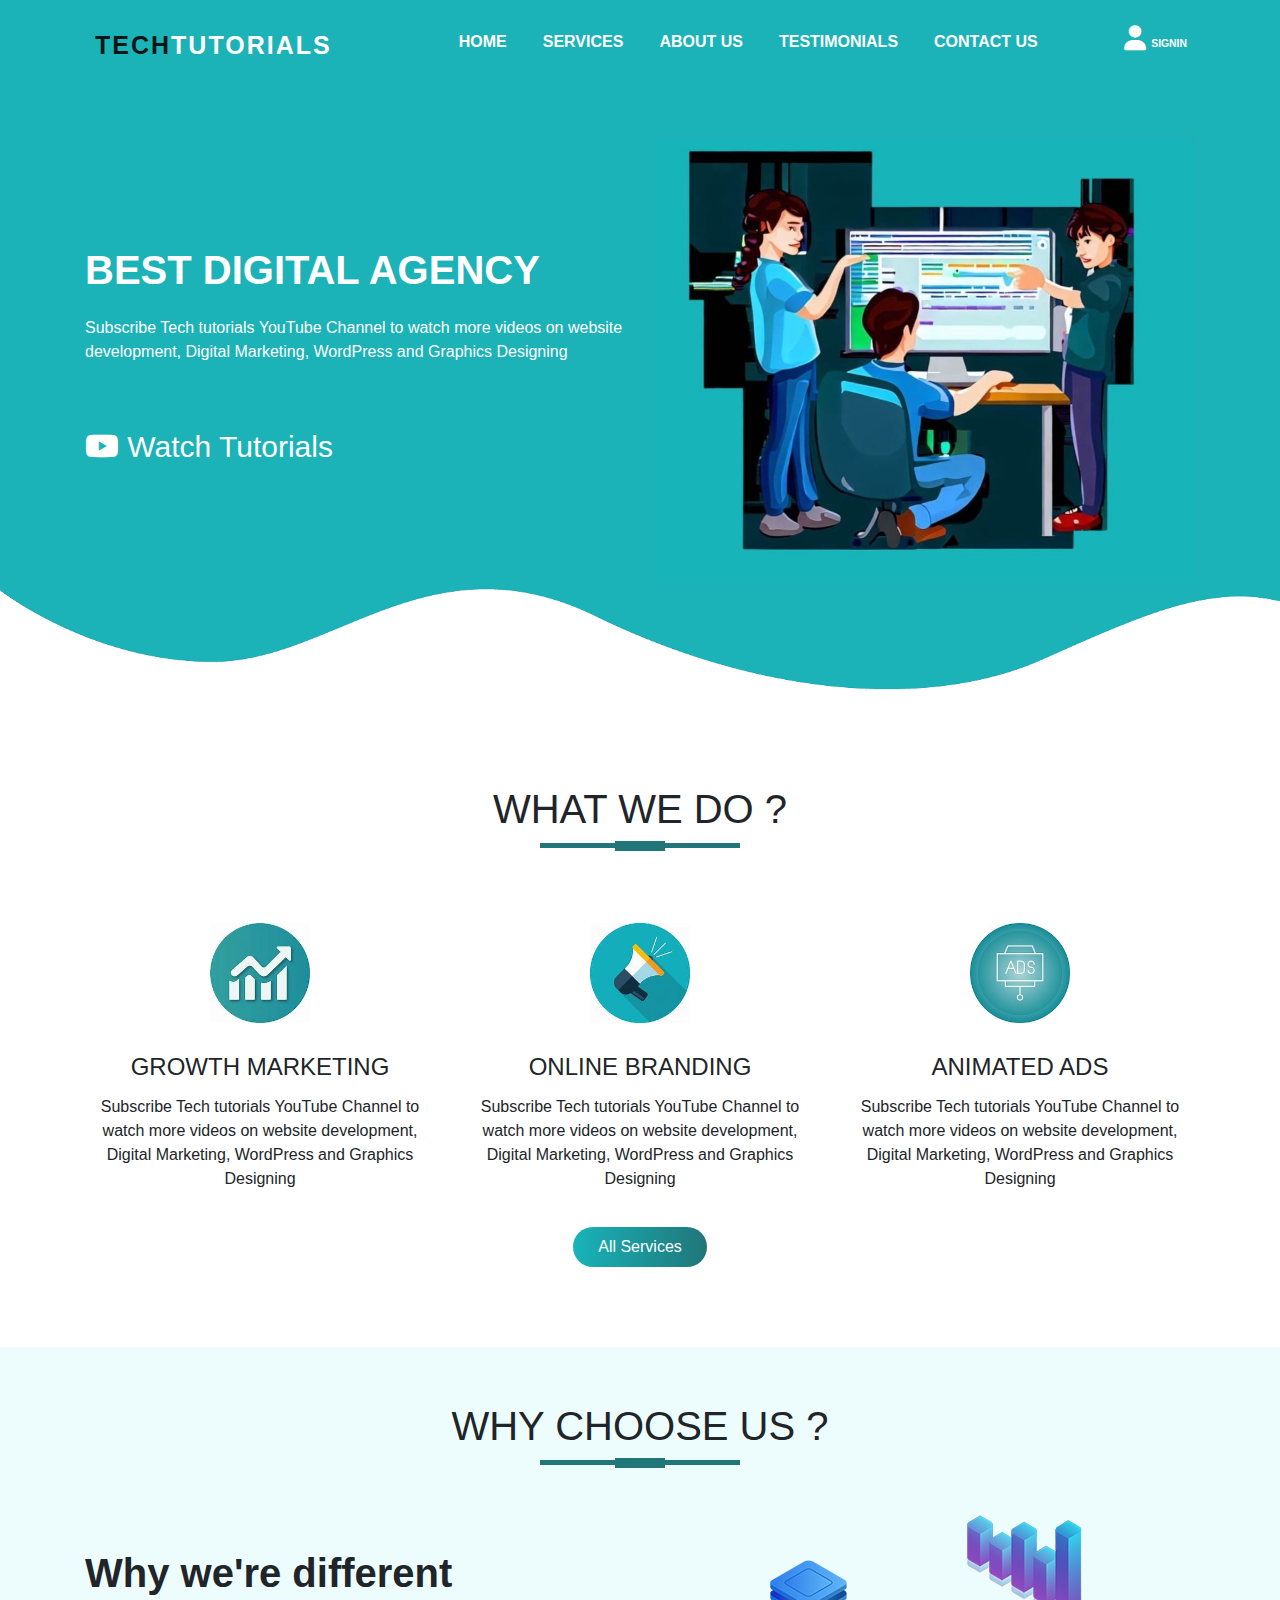
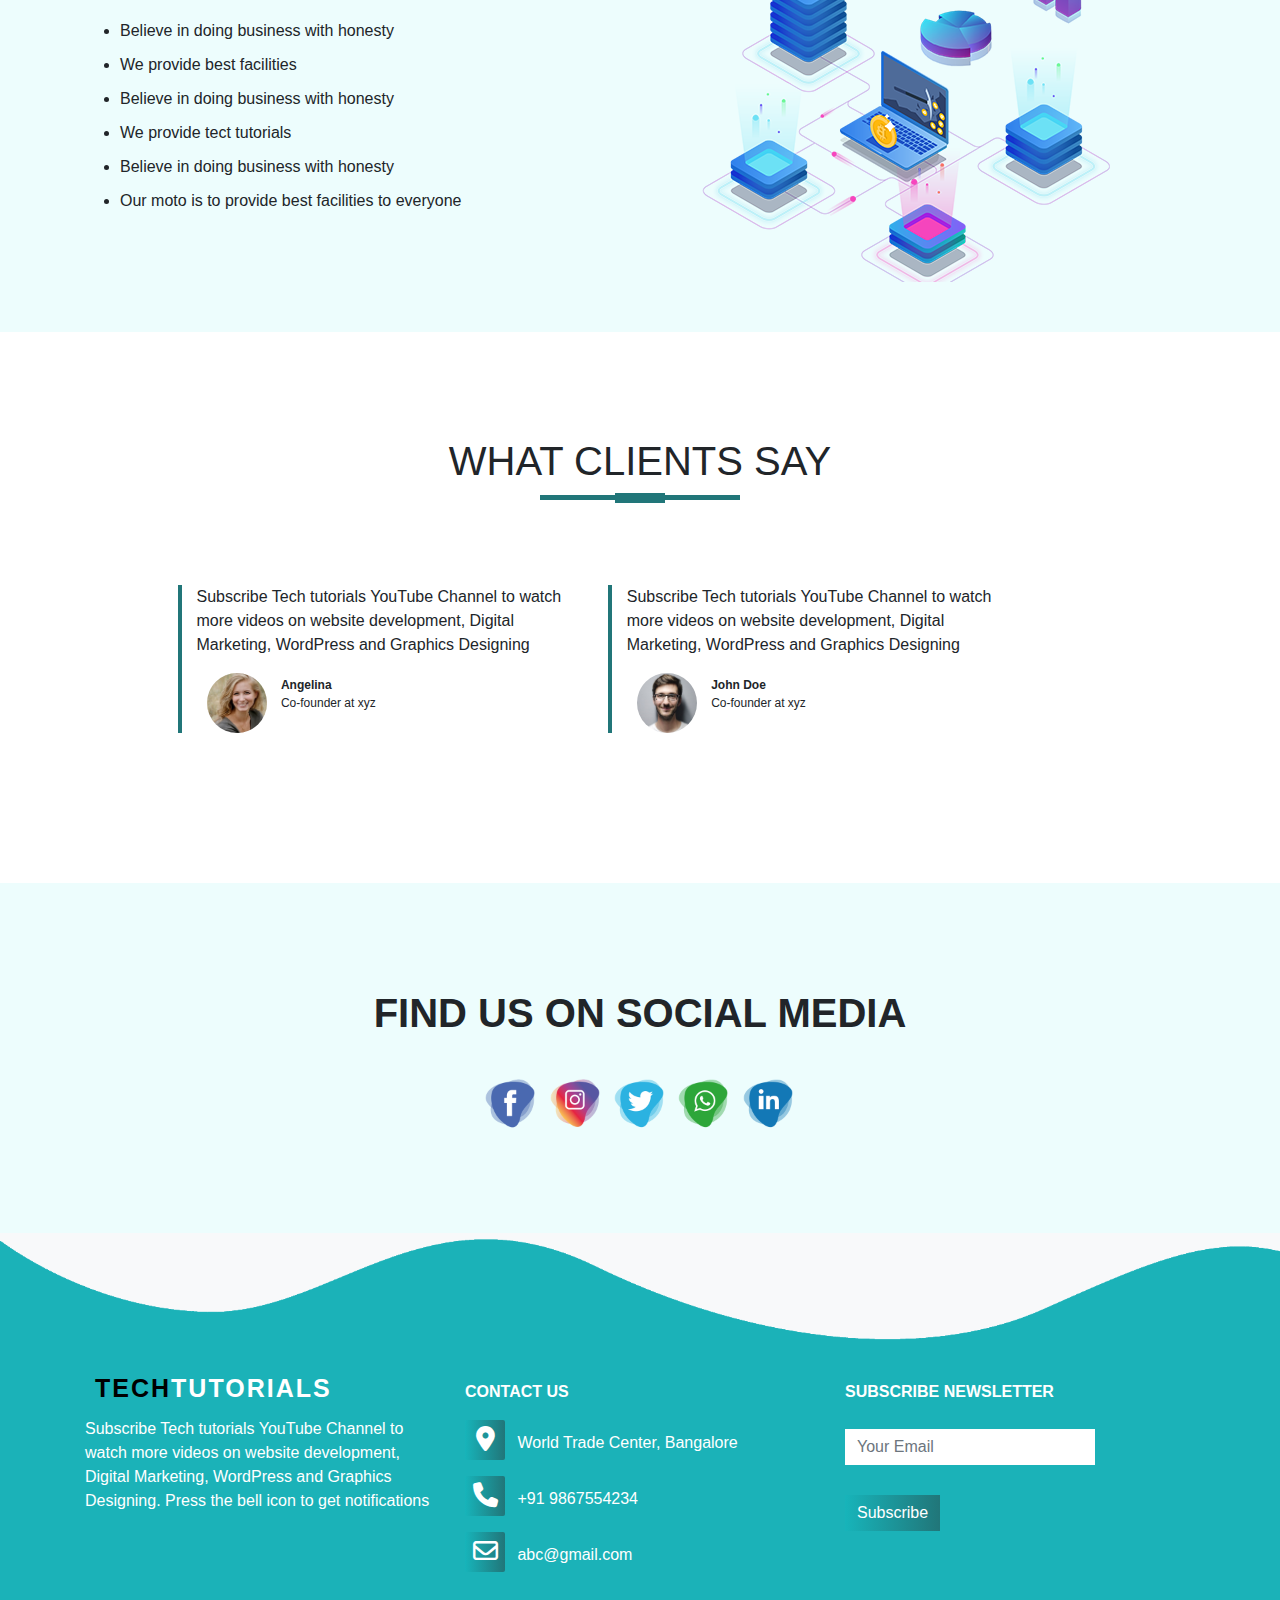
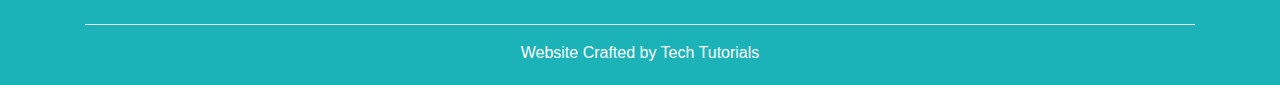
<file: index.html>
<!doctype html>
<html lang="en">

<head>
  <meta charset="utf-8">
  <meta name="viewport" content="width=device-width, initial-scale=1">
  <title>Smart Study Zone</title>
  <link rel="stylesheet" href="style.css">
  <link rel="stylesheet" href="https://cdn.jsdelivr.net/npm/bootstrap@4.0.0/dist/css/bootstrap.min.css"
    integrity="sha384-Gn5384xqQ1aoWXA+058RXPxPg6fy4IWvTNh0E263XmFcJlSAwiGgFAW/dAiS6JXm" crossorigin="anonymous">
  <!-- font awesome-->
  <link rel="stylesheet" href="https://cdnjs.cloudflare.com/ajax/libs/font-awesome/6.4.0/css/all.min.css">
  
</head>

<body>

  <section id="nav-bar">

    <nav class="navbar navbar-expand-lg navbar-light">
      <div class="container">
        <a class="navbar-brand" href="#"><span class="text-black">Tech</span><span
            class="text-white">Tutorials</span></a> <!--<img src="images/logo.jpg"> -->
        <button class="navbar-toggler" type="button" data-toggle="collapse" data-target="#navbarNav"
          aria-controls="navbarNav" aria-expanded="false" aria-label="Toggle navigation">
          <i class="fa-solid fa-bars"></i>
        </button>
        <div class="collapse navbar-collapse" id="navbarNav">
          <ul class="navbar-nav ml-auto">
            <li class="nav-item">
              <a class="nav-link" href="#top">HOME</a>
            </li>
            <li class="nav-item">
              <a class="nav-link" href="#services">SERVICES</a>
            </li>
            <li class="nav-item">
              <a class="nav-link" href="#about-us">ABOUT US</a>
            </li>
            <li class="nav-item">
              <a class="nav-link" href="#testimonials">TESTIMONIALS</a>
            </li>
            <li class="nav-item">
              <a class="nav-link" href="#social-media">CONTACT US</a>
            </li>
            <div class="nav-login">
              <a class="nav-link" href="login.html">
                <i class="fa-solid fa-user"></i>
               <p>SIGNIN</p> 
              </a>
            </div>


            <!-- <a href="login.html"><i class="fa-solid fa-user"></i></a> -->
          </ul>
        </div>
      </div>

    </nav>
  </section>

  <!-- banner section-->

  <!-- <section id="home" class="home section-padding"> -->
  <section id="banner" class="home section-padding">
    <div class="container">
      <div class="row">
        <div class="col-md-6">
          <p class="promo-title">BEST DIGITAL AGENCY</p>
          <p class="promo">Subscribe Tech tutorials YouTube Channel to watch more videos on website development, Digital Marketing,
            WordPress and Graphics Designing</p>
          <!-- <a href="#"><img src="images/play.png" class="play-btn">Watch Tutorials</a> -->
          <div class="youtube-link">
          <a href="#"><i class="fa-brands fa-youtube"></i>
           Watch Tutorials
          </a>
        </div>
        </div>

        <div class="col-md-6 text-center">
          <img src="images/techie.jpg" class="img-fluid">
        </div>

      </div>
    </div>

    <img src="images/wave1.png" class="bottom-img">


  </section>


  <!----- Services Section------>

  <section id="services">
    <div class="container text-center">
      <h1 class="title">WHAT WE DO ?</h1>
      <div class="row text-center">
        <div class="col-md-4 services">
          <img src="images/service1.jpg" class="service-img">
          <h4>Growth Marketing</h4>
          <p>Subscribe Tech tutorials YouTube Channel to watch more videos on website development, Digital Marketing,
            WordPress and Graphics Designing</p>
        </div>
        <div class="col-md-4 services">
          <img src="images/service2.jpg" class="service-img">
          <h4>Online Branding</h4>
          <p>Subscribe Tech tutorials YouTube Channel to watch more videos on website development, Digital Marketing,
            WordPress and Graphics Designing</p>
        </div>
        <div class="col-md-4 services">
          <img src="images/service3.jpg" class="service-img">
          <h4>Animated Ads</h4>
          <p>Subscribe Tech tutorials YouTube Channel to watch more videos on website development, Digital Marketing,
            WordPress and Graphics Designing</p>
        </div>
      </div>
      <button type="button" class="btn btn-primary">All Services</button>
    </div>
  </section>



  <!------------About Us---------------->
  <section id="about-us" class="about-us section-padding">
    <div class="container">
      <h1 class="title text-center">WHY CHOOSE US ?</h1>
      <div class="row">
        <div class="col-md-6 about-us">
          <p>Why we're different</p>
          <ul>
            <li>Believe in doing business with honesty</li>
            <li>We provide best facilities</li>
            <li>Believe in doing business with honesty</li>
            <li>We provide tect tutorials</li>
            <li>Believe in doing business with honesty</li>
            <li>Our moto is to provide best facilities to everyone</li>
          </ul>
        </div>
        <div class="col-md-6">
          <img src="images/network.png" class="img-fluid">
        </div>
      </div>
    </div>
  </section>


  <!------ Testimonials------->
  <section id="testimonials">
    <div class="container">
      <h1 class="title text-center">WHAT CLIENTS SAY</h1>
      <div class="row offset-1">
        <!-- offset-1 occupy 1 width from left and write so that content will come in middle as md- length is 12-->
        <div class="col-md-5 testimonials">
          <p>Subscribe Tech tutorials YouTube Channel to watch more videos on website development, Digital Marketing,
            WordPress and Graphics Designing</p>
          <img src="images/user1.jpg">
          <p class="user-details"><b>Angelina</b><br>Co-founder at xyz</p>
        </div>
        <div class="col-md-5 testimonials">
          <p>Subscribe Tech tutorials YouTube Channel to watch more videos on website development, Digital Marketing,
            WordPress and Graphics Designing</p>
          <img src="images/user2.jpg">
          <p class="user-details"><b>John Doe</b><br>Co-founder at xyz</p>
        </div>
      </div>
    </div>
  </section>



  <!-- Social Media section-->
  <section id="social-media">
    <div class="container text-center">
      <p>FIND US ON SOCIAL MEDIA</p>
      <div class="social-icons">
        <a href="#"><img src="images/facebook-icon.png"></a>
        <a href="#"><img src="images/instagram-icon.png"></a>
        <a href="#"><img src="images/twitter-icon.png"></a>
        <a href="#"><img src="images/whatsapp-icon.png"></a>
        <a href="#"><img src="images/linkedin-icon.png"></a>
      </div>
    </div>
  </section>


  <!----- Footer section----->
  <section id="footer">
    <img src="images/wave2.png" class="footer-img">
    <div class="container">
      <div class="row">
        <div class="col-md-4 footer-box">
          <!-- <img src="images/demo-logo.png"> -->
          <a class="footer-brand" href="#"><span class="text-black">Tech</span><span
              class="text-white">Tutorials</span></a>
          <p>Subscribe Tech tutorials YouTube Channel to watch more videos on website development, Digital Marketing,
            WordPress and Graphics Designing. Press the bell icon to get notifications</p>
        </div>
        <div class="col-md-4 footer-box">
          <p><b>CONTACT US</b></p>
          <p><i class="fa-solid fa-location-dot"></i> World Trade Center, Bangalore</p>
          <p><i class="fa-solid fa-phone"></i> +91 9867554234</p>
          <p><i class="fa-regular fa-envelope"></i> abc@gmail.com</p>
        </div>

        <div class="col-md-4 footer-box">
          <p><b>SUBSCRIBE NEWSLETTER</b></p>
          <input type="email" class="form-control" placeholder="Your Email">
          <button type="button" class="btn btn-primary">Subscribe</button>
        </div>
      </div>

      <hr>
      <p class="copyright">Website Crafted by Tech Tutorials</p>
    </div>

  </section>



  <!-- smooth scroll-->
  <script src="smooth-scroll.js"></script>
  <!-- file of smooth scroll.js which we get from smooth-scroll js on github which we download from chrome-->
  <script>
    var scroll = new SmoothScroll('a[href*="#"]');
  </script>


  <!-- bootstrap javascript, jquery link-->

  <script src="https://code.jquery.com/jquery-3.2.1.slim.min.js"
    integrity="sha384-KJ3o2DKtIkvYIK3UENzmM7KCkRr/rE9/Qpg6aAZGJwFDMVNA/GpGFF93hXpG5KkN"
    crossorigin="anonymous"></script>
  <script src="https://cdn.jsdelivr.net/npm/popper.js@1.12.9/dist/umd/popper.min.js"
    integrity="sha384-ApNbgh9B+Y1QKtv3Rn7W3mgPxhU9K/ScQsAP7hUibX39j7fakFPskvXusvfa0b4Q"
    crossorigin="anonymous"></script>
  <script src="https://cdn.jsdelivr.net/npm/bootstrap@4.0.0/dist/js/bootstrap.min.js"
    integrity="sha384-JZR6Spejh4U02d8jOt6vLEHfe/JQGiRRSQQxSfFWpi1MquVdAyjUar5+76PVCmYl"
    crossorigin="anonymous"></script>
</body>

</html>
</file>
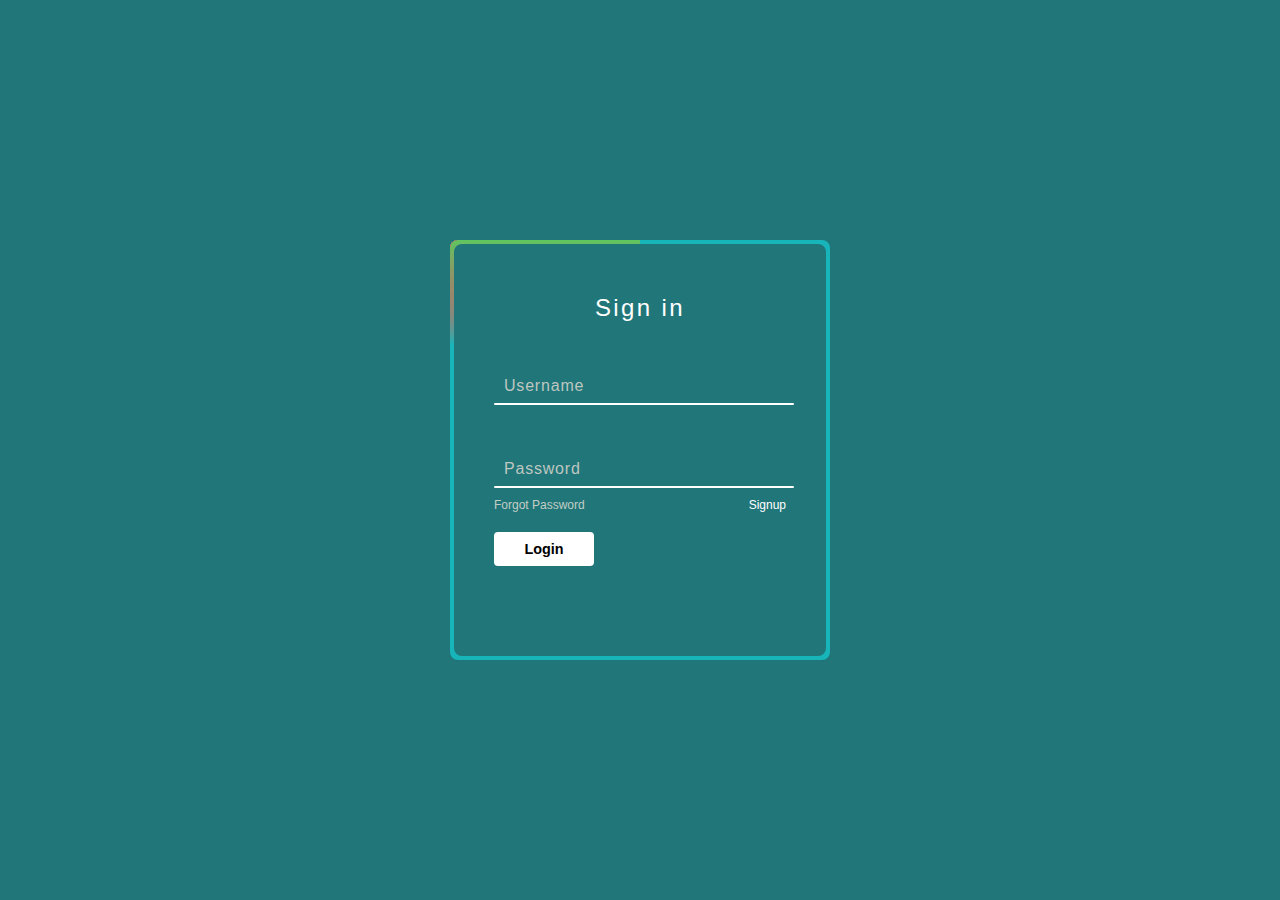
<file: login.html>
<!DOCTYPE html>
<html lang="en">
<head>
    <meta charset="UTF-8">
    <meta name="viewport" content="width=device-width, initial-scale=1.0">
    <title>Signin</title>
    <link rel="stylesheet" type="text/css" href="login.css">
</head>
<body>
    <div class="box">
        <span class="borderLine"></span>
        <form>
            <h2>Sign in</h2>
            <div class="inputBox">
                <input type="text" required="required">
                <span>Username</span>
                <i></i>
            </div>
            <div class="inputBox">
                <input type="password" required="required">
                <span>Password</span>
                <i></i>
            </div>
            <div class="links">
                <a href="#">Forgot Password</a>
                <a href="#">Signup</a>
            </div>
            <input type="submit" value="Login">
        </form>
    </div>
</body>
</html>
</file>
<file: style.css>
*{
    margin: 0;
    padding: 0;
}

body{
    font-family: sans-serif;

}

#nav-bar{
    position: sticky;
    top: 0;
    z-index: 10;
}

.navbar{
    background-image: linear-gradient(to right, #1bb2b8, #1bb2b8);
    padding: 0 !important;
    
}

.navbar img{
    height: 40px;
    width: 170px;
    padding-left: 20px;
    padding-top: 3px;
    padding-bottom: 3px;
}

.navbar-nav li{
    padding: 0 10px;
    
}

.navbar-nav li a{
    color: #fff !important;
    font-weight: 600;
    float: right;
    text-align: left;
    padding-top: 30px;
       
}

.nav-login i{
     color: #fff;
     font-size: 25px;
     margin-right: 1px;
     padding-top: 18px;
    
     /* padding-top: 23px;
     margin-left: 70px;
     margin-right: 0px !important;
     padding-right: 0px !important;     */
}

.nav-login p{
    display: inline-flex;
    padding-left: 0px;
    font-size: 0.65rem;
    font-weight: 700;
   
    color: #fff;
}

.nav-login{
    margin-left: 60px;
     padding-right: 0;
     margin-right: 0;
     display: flex;
}


.fa-bars{
    color: #fff;
    font-size: 30px !important;
}

.navbar-toggler{
    outline: none !important;
}


.navbar-light .navbar-brand{    /* this is for luxyconstruct style*/
    color: #000;
    font-size: 25px;
    text-transform: uppercase;
    font-weight: 700;
    letter-spacing: 2px;
    padding-top: 20px;
    padding-left: 10px;
  

}

.navbar-light .navbar-brand:focus,
.navbar-light .navbar-brand:hover{
    color: #000;
}

.navbar-light .navbar-nav .navbar-link{
    color: #000;
}



/* -------------- banner section --------------------*/
#banner{
    background-image: linear-gradient(to right,  #1bb2b8, #1bb2b8);
    color: #fff;
    padding-top: 5%;
}

.promo-title{
    font-size: 40px;
    font-weight: 600;
    margin-top: 100px;
}
.promo{
    margin-bottom: 60px;
}

.youtube-link a{
    font-size: 30px;
    padding-top: 30px;
}

#banner a{
    color: #fff;
    text-decoration: none;
}

.bottom-img{
    width: 100%;
}

/* .banner #button{
    background-color: #fff;
    box-shadow: none;
    border: none;
    border-radius: 0;
    background-image: #fff;
    margin-top: 0;
    display: flex;

} */

/*-------Services Section-------*/

#services{
  padding: 80px 0;
}

.service-img{
    width: 100px;
    margin-top: 20px;
}
.services{
       padding: 20px;
}
.services h4{
    padding: 5px;
    margin-top: 25px;
    text-transform: uppercase;
}

.title::before{       /* this is for the large line which is under WHAT WE DO?*/
   content: '';
   background: #217679;
   height: 5px;
   width: 200px;
   margin-left: auto;
   margin-right: auto;
   display: block;
   transform: translateY(63px);    /* using this the line will come under WHAT WE DO */
}

.title::after{       /* this is for the small line which is under WHAT WE DO?*/
    content: '';
    background: #217679;
    height: 10px;
    width: 50px;
    margin-left: auto;
    margin-right: auto;
    margin-bottom: 40px;
    display: block;
    transform: translateY(8px);    /* using this the line will come under WHAT WE DO */
 }

 #services .btn-primary{
    box-shadow: none;
    padding: 8px 25px;
    border: none;
    border-radius: 20px;
    background-image: linear-gradient(to right,  #17b4ba, #217679);  /* add color on all services which i first in primary color*/

 }

/* about sections*/

 #about-us p{
    font-size: 40px;
    font-weight: 600;
    margin-top: 8%;

 }

#about-us ul{
    margin-left: 25px;
    
}

#about-us ul li{
    margin-left: 10px;
    margin-right: 0px;
    margin-top: 10px;
    margin-bottom: 10px;
}

#about-us {
    background-color: #edfdfd;
    padding-bottom: 50px;
    padding-top: 50px;
}

/* #about-us img{
    margin-left: 0px;
    margin-right: 0px;
    width: fit-content;
    width: 100%;
    margin-top: 25px;
    height: 100%;
} */

/*-------Testimonials-------*/

#testimonials{
    margin: 100px 0;
}

.testimonials{
    border-left: 4px solid #217679;
    margin-top: 50px;
    margin-bottom: 50px;

}
/* #testimonials .title{
    font-size: 35px;
    padding: 2px;
} */


 .testimonials img{
    height: 60px;
    width: 60px;
    border-radius: 50%;
    margin: 0 10px;
 }
 .user-details{
    display: inline-block;
    font-size: 12px;
 } 



 /*------ Social-media section----------*/
#social-media{
   background: #edfdfd;
   padding: 100px 0;
}
#social-media p{
    font-size: 40px;
    font-weight: 600;
    margin-bottom: 30px;
}

.social-icons img{
   width: 60px;
   transition: 0.5s;
}

.social-icons a:hover img{
    transform: translateY(-10px);  /* using this the image of different social icon wiol float means hover when u put cursor on them*/
}



/*-------- footer section----------*/
#footer{
    background-image: linear-gradient(to right,  #1bb2b8, #1bb2b8);
    color: #fff;
}

.footer-img{
    width: 100%;
}

.footer-box{
    padding: 20px;
}

.footer-brand{
    color: #000;
    font-size: 25px;
    text-transform: uppercase;
    font-weight: 700;
    letter-spacing: 2px;
    padding-top: 20px;
    padding-left: 10px;
    width: 120px;
    margin-bottom: 20px;
}


.footer-box i{
    margin-right: 8px;
    font-size: 25px;
    height: 40px;
    width: 40px;
    text-align: center;
    padding-top: 7px;
    border-radius: 2px;
    background-image: linear-gradient(to right,  #17b4ba, #217679);
    text-decoration: none;
}

.footer-box .form-control{
    box-shadow: none !important;
    border: none;
    border-radius: 0;
    margin-top: 25px;
    max-width: 250px;
}

.footer-box .btn-primary{
    box-shadow: none;
    border: none;
    border-radius: 0;
    margin-top: 30px;
    background-image: linear-gradient(to right,  #17b4ba, #217679);
}
#footer p{
   margin-top: 10px;
}

hr{
    background-color: #fff;
}

.copyright{
    margin-bottom: 0;
    padding-bottom: 20px;
    text-align: center;
}



 /* responsive css*/

 @media only screen and (min-width: 768px) and (max-width: 991px){
    #about-us img{
        margin-top: 60px;
        margin-bottom: 0px;
    }
    .nav-login i{
        margin-left: 550px;
        margin-right: 0px;
    }
    .nav-login p{
        padding-left: 1px;
        margin-right: 0px;
    }
 }

 @media only screen and (max-width: 767px){
    #about-us img{
        margin-top: 50px;
        margin-bottom: 0px;
    }
    #about-us p{
        font-size: 30px;
    }
    .title{
        font-size: 37px;
    }
    #social-media p{
        font-size: 24px;
        font-weight: 700;
    }
    .nav-login i{
        margin-left: 240px;
        margin-right: 0px;
    }
    .nav-login p{
        margin-left: 1px;
        margin-right: 0px;
    }
 }
</file>
<file: login.css>
*{
    margin: 0;
    padding: 0;
    box-sizing: border-box;
    font-family: 'Poppins', sans-serif;
}
body{
   display: flex;    
   justify-content: center;
   align-items: center;
   min-height: 100vh;
   background: #217679;
}

.box{
    position: relative;
    width: 380px;
    height: 420px;
    background: #17b4ba;
    border-radius: 8px;   /* this makes border slightly curve at the four end*/
    overflow: hidden;  /* use so that light box ke charo tarf ho*/
}

.box::before{
    content: '';
    position: absolute;
    left: -50%;
    top: -50%;
    width: 380px;
    height: 420px;
    background: linear-gradient(0deg,transparent, 
    transparent, #60c560, #60c560, #60c560);
    z-index: 1;
    transform-origin: bottom right;
    animation: animate 6s linear infinite;
}

.box::after{
    content: '';
    position: absolute;
    left: -50%;
    top: -50%;
    width: 380px;
    height: 420px;
    background: linear-gradient(0deg,transparent, 
    transparent, #60c560, #60c560, #60c560);
    z-index: 1;
    transform-origin: bottom right;
    animation: animate 6s linear infinite;
    animation-delay: -3s;
}

.borderLine{
    position: absolute;
    top: 0;
    inset: 0;
}

.borderLine::before{
    content: '';
    position: absolute;
    left: -50%;
    top: -50%;
    width: 380px;
    height: 420px;
    background: linear-gradient(0deg,transparent, 
    transparent, #ff2770, #ff2770, #ff2770);
    z-index: 1;
    transform-origin: bottom right;
    animation: animate 6s linear infinite; 
    animation-delay: -1.5s;
}

.borderLine::after{
    content: '';
    position: absolute;
    left: -50%;
    top: -50%;
    width: 380px;
    height: 420px;
    background: linear-gradient(0deg,transparent, 
    transparent, #ff2770, #ff2770, #ff2770);
    z-index: 1;
    transform-origin: bottom right;
    animation: animate 6s linear infinite; 
    animation-delay: -4.5s;
}

@keyframes animate{
    0%{
        transform: rotate(0deg);
    }
    0%{
        transform: rotate(360deg);
    }
}

.box form{
    position: absolute;
    inset: 4px; 
    background: #217679;
    padding: 50px 40px;
    border-radius: 8px;
    z-index: 2;
    display: flex;
    flex-direction: column;
}

.box form h2{
    color: #fff;
    font-weight: 500;
    text-align: center;
    letter-spacing: 0.1em;
}

.box form .inputBox{
   position: relative; 
   width: 300px;
   margin-top: 35px;
}

.box form .inputBox input{
    position: relative;
    width: 100%;   /* username and password box size increases*/
    padding: 20px 10px 10px;
    background: transparent;
    outline: none;
    box-shadow: none;
    border: none;
    color: #23242a;
    font-size: 1em;
    letter-spacing: 0.05em;
    transition: 0.5s;
    z-index: 10;
} 

.box form .inputBox span{
    position: absolute;  /* to place icon on the top of the field*/
    left: 0;
    padding: 20px 10px 10px;
    pointer-events: none;
    color: #bec7c0;
    font-size: 1em;
    letter-spacing: 0.05em;
    transition: 0.5s;
}

.box form .inputBox input:valid ~ span,
.box form .inputBox input:focus ~ span
{
    color:#fff;
    font-size: 0.75em;
    transform: translateY(-34px);
}

.box form .inputBox i{              /*this make style of underline under password and username*/
    position: absolute;
    left:0;
    bottom: 0;
    width: 100%;         /* this is the width of underline on username and password*/
    height: 2px;
    background: #fff;
    border-radius: 4px;
    overflow: hidden;
    transition: 0.5s;
    pointer-events: none;
}

.box form .inputBox input:valid ~ i,
.box form .inputBox input:focus ~ i{
    height: 44px;
}

.links{
    display: flex;
    justify-content: space-between;
}

.links a{
    text-decoration: none;
    font-size: 0.75rem;
    color: #c2cec4;
    margin: 10px 0;
}

.links a:hover,
.links a:nth-child(2){
    color: #fff;
}

.box form input[type="submit"]
{
    border: none;
    outline: none;
    padding: 9px 25px;
    background: #fff;
    cursor: pointer;
    font-size: 0.9rem;
    border-radius: 4px;
    font-weight: 600;
    width: 100px;
    margin-top: 10px;
}

.box form input[type="submit"]:active{
    opacity: 0.8;
}
</file>
